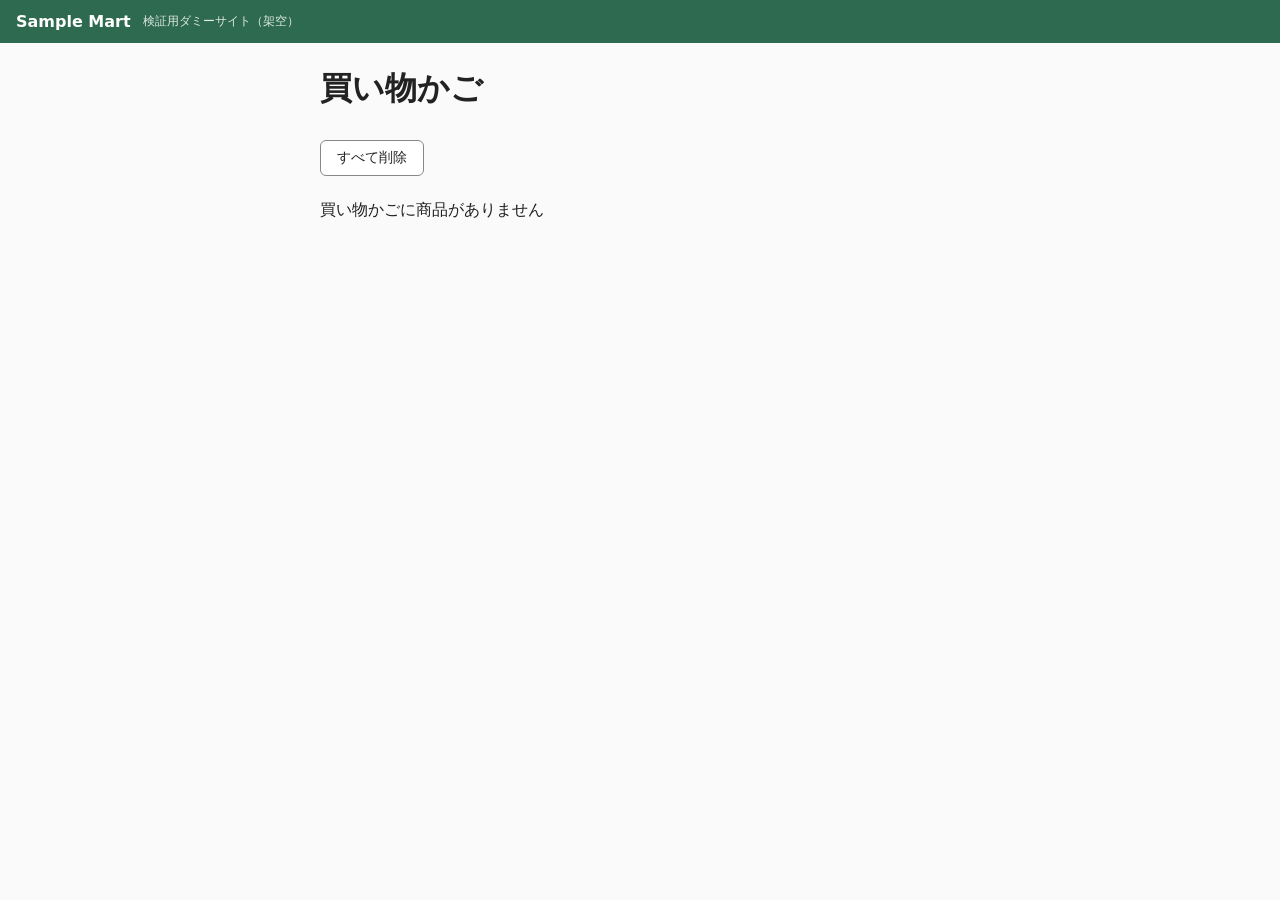
<file: cart.html>
<!doctype html>
<html lang="ja"><head><meta charset="utf-8"><meta name="viewport" content="width=device-width,initial-scale=1">
<title>買い物かご | Sample Mart</title><link rel="stylesheet" href="style.css"><script src="app.js"></script></head>
<body data-page="cart"><header class="bar"><span class="logo">Sample Mart</span><span class="demo">検証用ダミーサイト（架空）</span></header><main>
<h1 data-testid="cart-title">買い物かご</h1>
<button data-testid="delete-all-items-button">すべて削除</button>
<p data-testid="cart-empty" hidden>買い物かごに商品がありません</p>
<section data-testid="cart-list" hidden>
<div class="row" data-testid="cart-row" data-index="1"><span data-testid="cart-item-name"></span>
<label>数量 <select data-testid="quantity-select"><option>1</option><option>2</option><option>3</option></select></label></div>
<p>小計 <strong data-testid="cart-subtotal"></strong></p>
<a class="btn primary" href="payment.html" data-testid="commit-order-button" data-index="1">ご購入手続き</a>
</section>
</main></body></html>
</file>
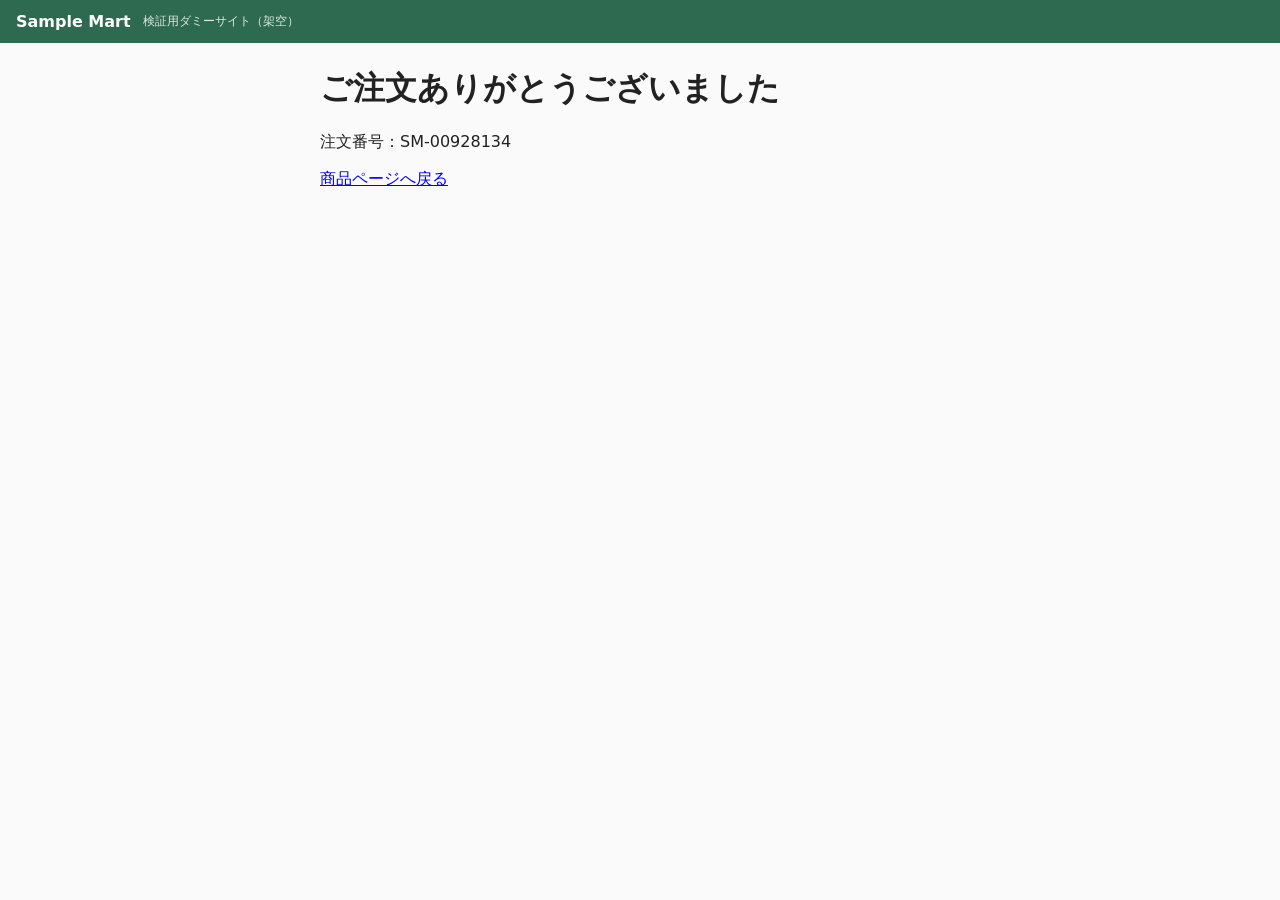
<file: complete.html>
<!doctype html>
<html lang="ja"><head><meta charset="utf-8"><meta name="viewport" content="width=device-width,initial-scale=1">
<title>注文完了 | Sample Mart</title><link rel="stylesheet" href="style.css"><script src="app.js"></script></head>
<body data-page="complete"><header class="bar"><span class="logo">Sample Mart</span><span class="demo">検証用ダミーサイト（架空）</span></header><main>
<h1 data-testid="complete-title">ご注文ありがとうございました</h1>
<p>注文番号：<span data-testid="order-number"></span></p>
<a href="item.html">商品ページへ戻る</a>
</main></body></html>
</file>
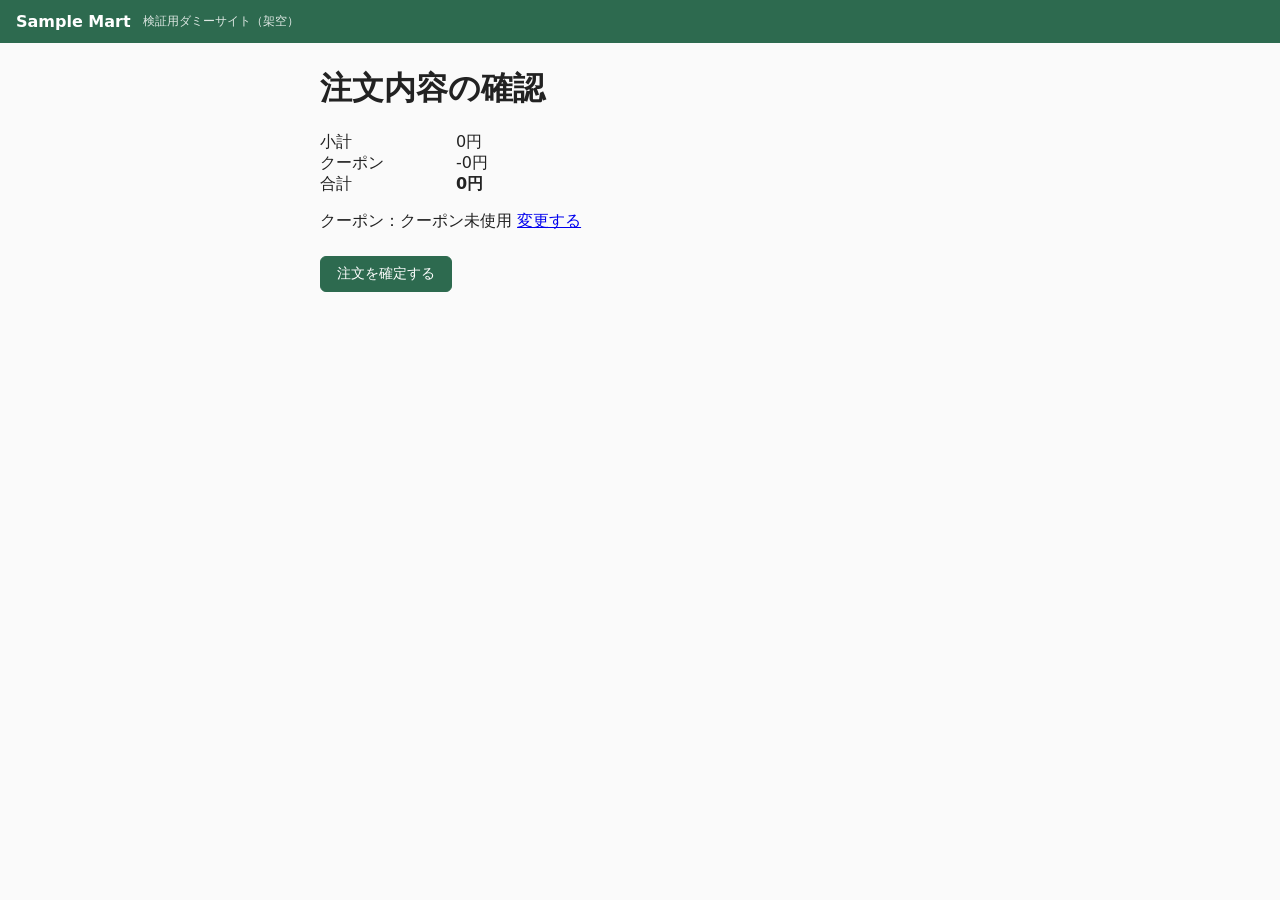
<file: confirm.html>
<!doctype html>
<html lang="ja"><head><meta charset="utf-8"><meta name="viewport" content="width=device-width,initial-scale=1">
<title>注文内容の確認 | Sample Mart</title><link rel="stylesheet" href="style.css"><script src="app.js"></script></head>
<body data-page="confirm"><header class="bar"><span class="logo">Sample Mart</span><span class="demo">検証用ダミーサイト（架空）</span></header><main>
<h1 data-testid="confirm-order-title">注文内容の確認</h1>
<p data-testid="loading">読み込み中…</p>
<section data-testid="order-summary" hidden>
<dl><dt>小計</dt><dd data-testid="confirm-subtotal"></dd>
<dt>クーポン</dt><dd data-testid="coupon-discount"></dd>
<dt>合計</dt><dd class="total" data-testid="total-price"></dd></dl>
<p>クーポン：<span data-testid="coupon-usage-status"></span>
<a href="coupon.html" data-testid="coupon-usage-update-button">変更する</a></p>
<a class="btn primary" href="complete.html" data-testid="order-button">注文を確定する</a>
</section>
</main></body></html>
</file>
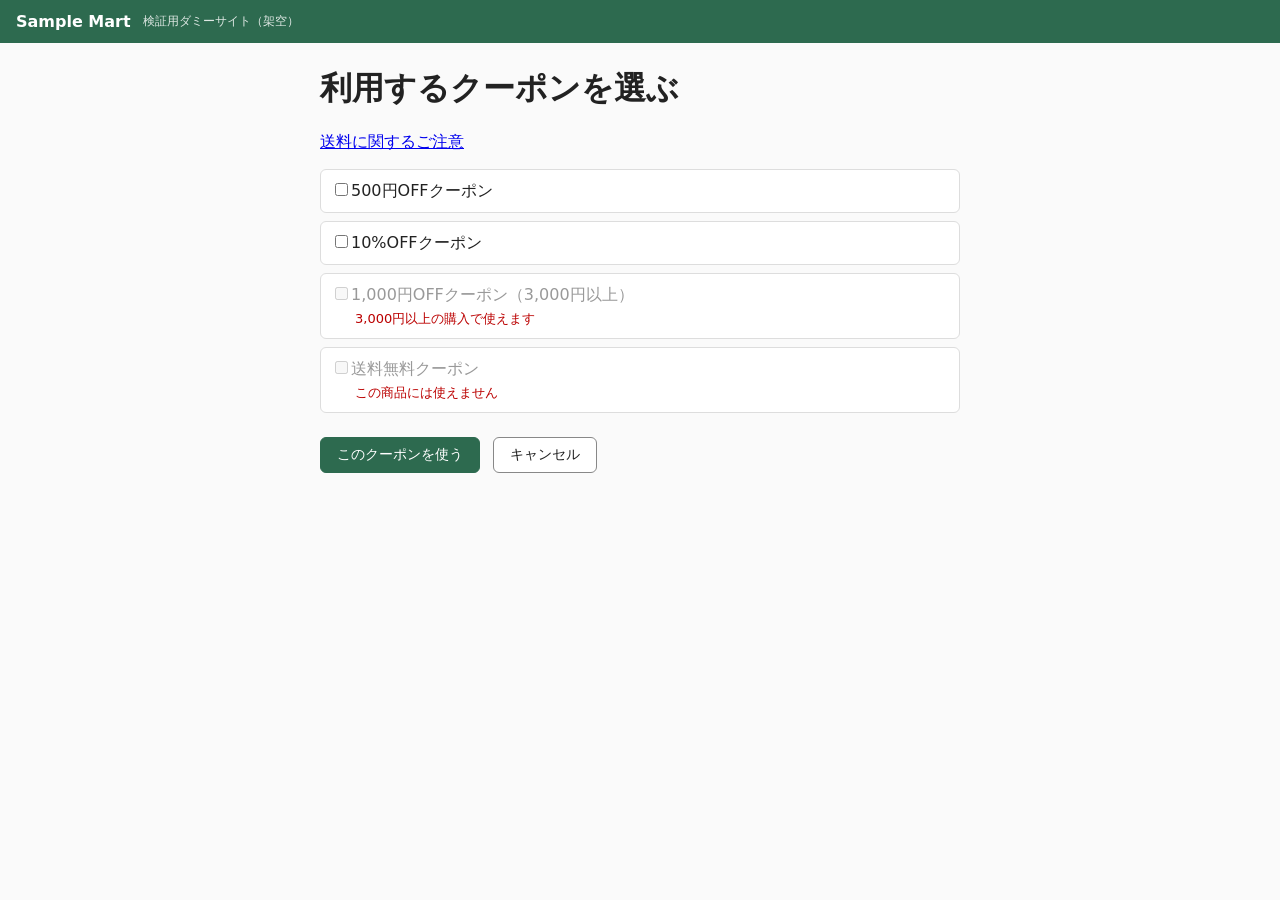
<file: coupon.html>
<!doctype html>
<html lang="ja"><head><meta charset="utf-8"><meta name="viewport" content="width=device-width,initial-scale=1">
<title>クーポンの利用 | Sample Mart</title><link rel="stylesheet" href="style.css"><script src="app.js"></script></head>
<body data-page="coupon"><header class="bar"><span class="logo">Sample Mart</span><span class="demo">検証用ダミーサイト（架空）</span></header><main>
<h1 data-testid="coupon-title" hidden>利用するクーポンを選ぶ</h1>
<p data-testid="loading">読み込み中…</p>
<a href="#" data-testid="notes-on-shipping-charges">送料に関するご注意</a>
<div class="modal" data-testid="shipping-notes-modal" hidden><p data-testid="shipping-notes-text">送料無料クーポンは、一部の商品には使えません。</p><button data-testid="shipping-notes-close-button">閉じる</button></div>
<ul class="coupons" data-testid="coupon-list" hidden></ul>
<button class="primary" data-testid="next-button">このクーポンを使う</button>
<button data-testid="cancel-button">キャンセル</button>
</main></body></html>
</file>
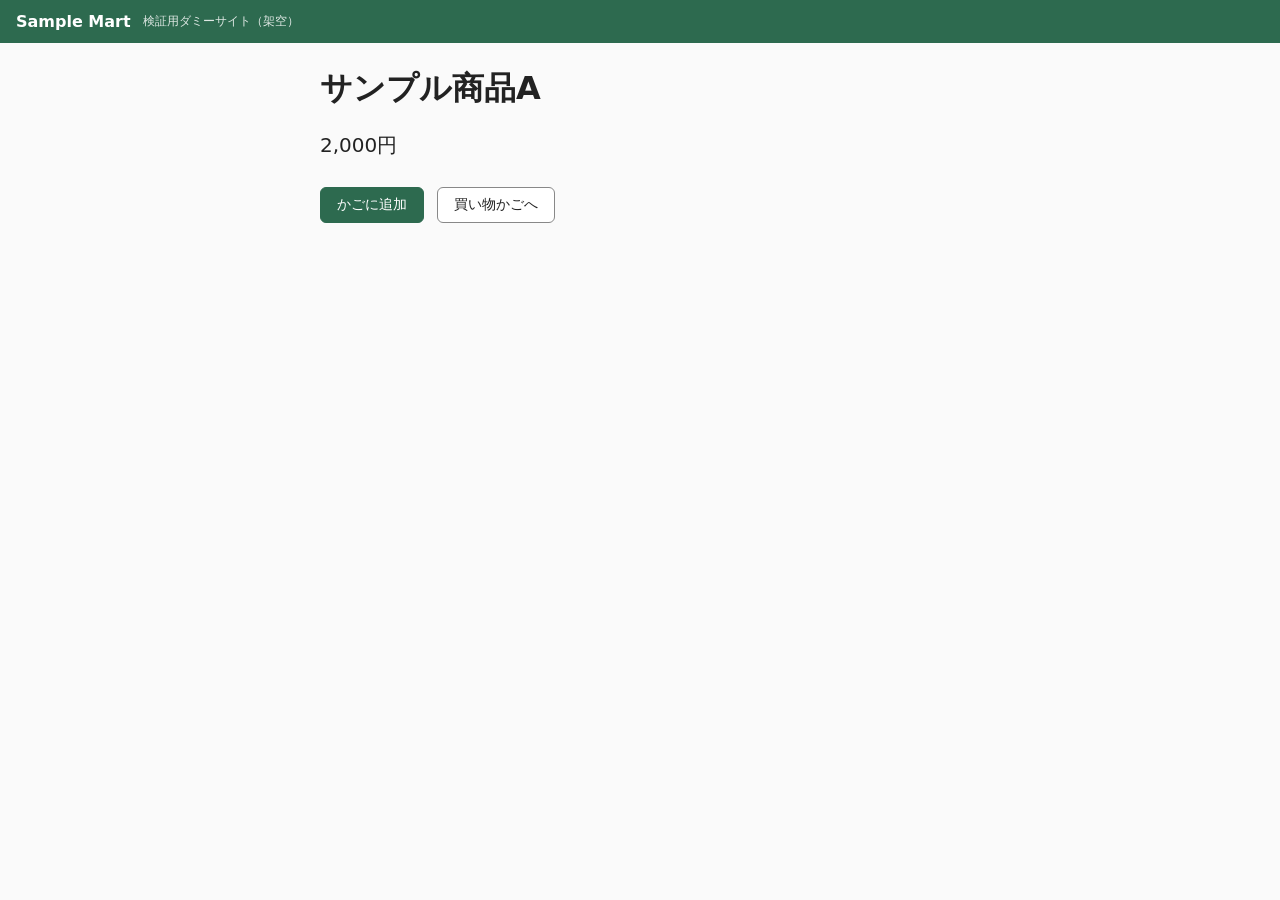
<file: item.html>
<!doctype html>
<html lang="ja"><head><meta charset="utf-8"><meta name="viewport" content="width=device-width,initial-scale=1">
<title>商品ページ | Sample Mart</title><link rel="stylesheet" href="style.css"><script src="app.js"></script></head>
<body data-page="item"><header class="bar"><span class="logo">Sample Mart</span><span class="demo">検証用ダミーサイト（架空）</span></header><main>
<h1 data-testid="item-name"></h1>
<p class="price" data-testid="item-price"></p>
<button class="primary" data-testid="add-to-cart-button">かごに追加</button>
<p class="ok" data-testid="added-to-cart-message" hidden>商品をかごに追加しました</p>
<a class="btn" href="cart.html" data-testid="go-to-cart-button">買い物かごへ</a>
</main></body></html>
</file>
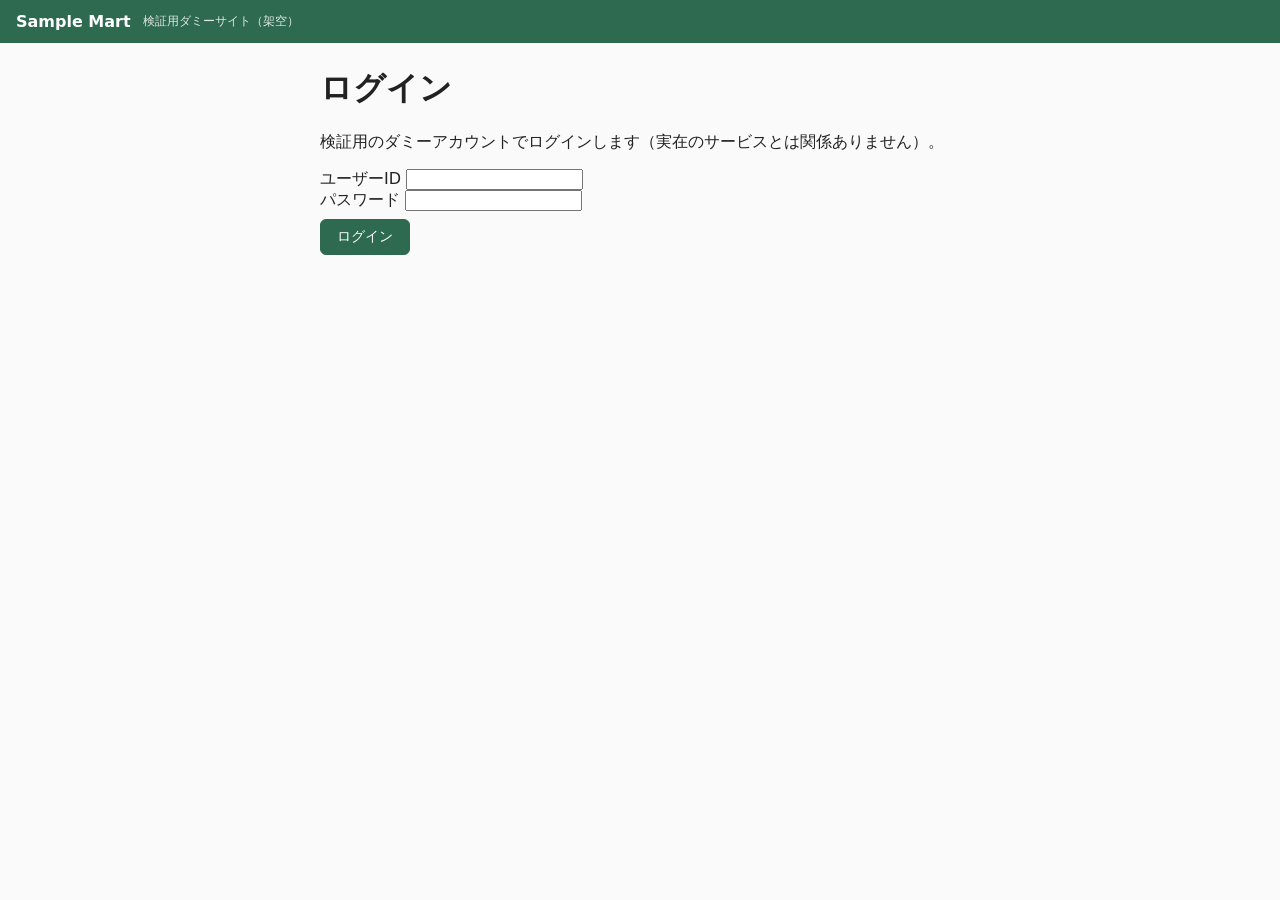
<file: login.html>
<!doctype html>
<html lang="ja"><head><meta charset="utf-8"><meta name="viewport" content="width=device-width,initial-scale=1">
<title>ログイン | Sample Mart</title><link rel="stylesheet" href="style.css"><script src="app.js"></script></head>
<body data-page="login"><header class="bar"><span class="logo">Sample Mart</span><span class="demo">検証用ダミーサイト（架空）</span></header><main>
<h1 data-testid="login-title">ログイン</h1>
<p>検証用のダミーアカウントでログインします（実在のサービスとは関係ありません）。</p>
<label>ユーザーID <input data-testid="login-id-input" autocomplete="off"></label><br>
<label>パスワード <input type="password" data-testid="password-input" autocomplete="off"></label><br>
<button class="primary" data-testid="login-button">ログイン</button>
<p class="note" data-testid="login-error" hidden>ユーザーIDまたはパスワードが違います</p>
</main></body></html>
</file>
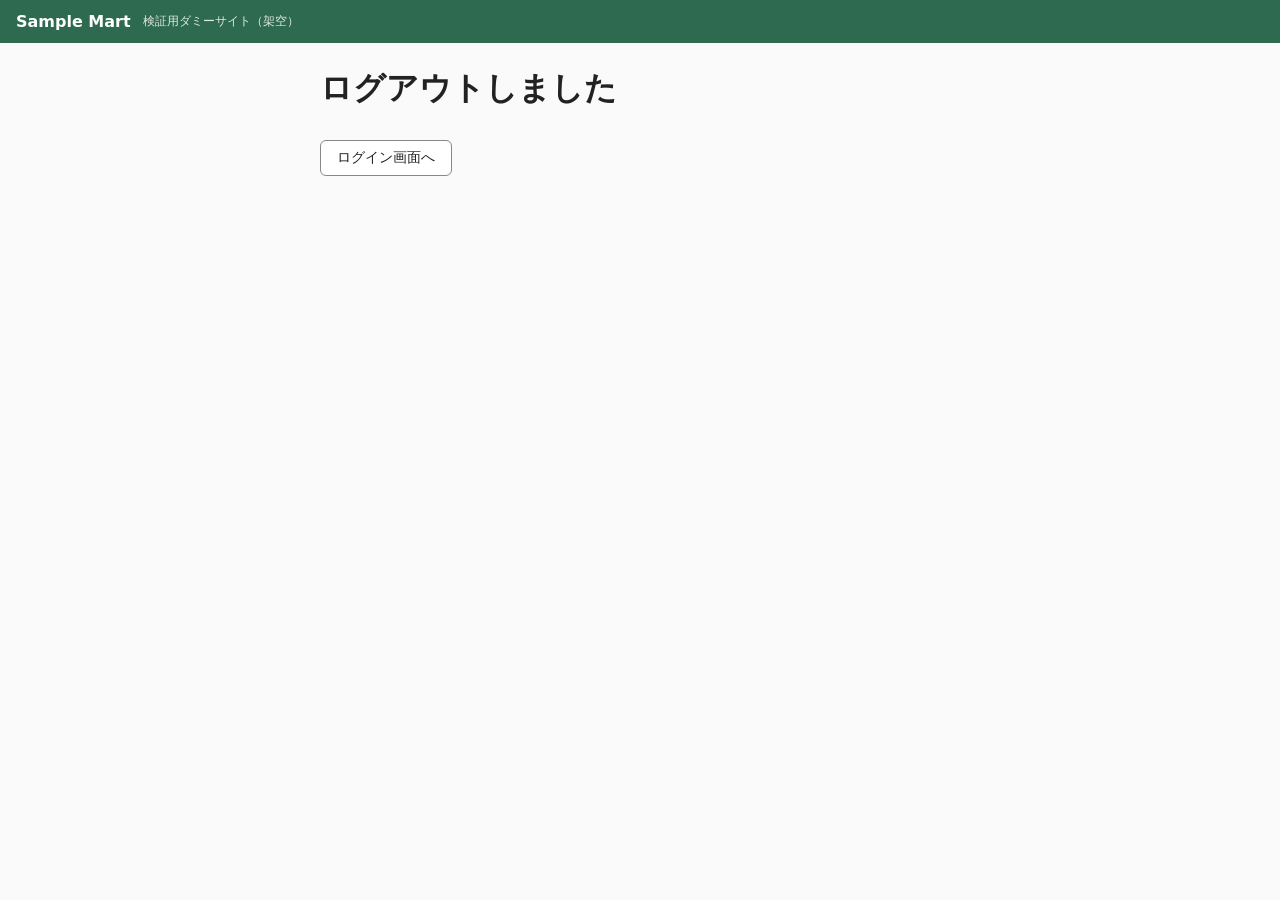
<file: logout.html>
<!doctype html>
<html lang="ja"><head><meta charset="utf-8"><meta name="viewport" content="width=device-width,initial-scale=1">
<title>ログアウト | Sample Mart</title><link rel="stylesheet" href="style.css"><script src="app.js"></script></head>
<body data-page="logout"><header class="bar"><span class="logo">Sample Mart</span><span class="demo">検証用ダミーサイト（架空）</span></header><main>
<h1 data-testid="logout-title">ログアウトしました</h1>
<a class="btn" href="login.html" data-testid="go-to-login-button">ログイン画面へ</a>
</main></body></html>
</file>
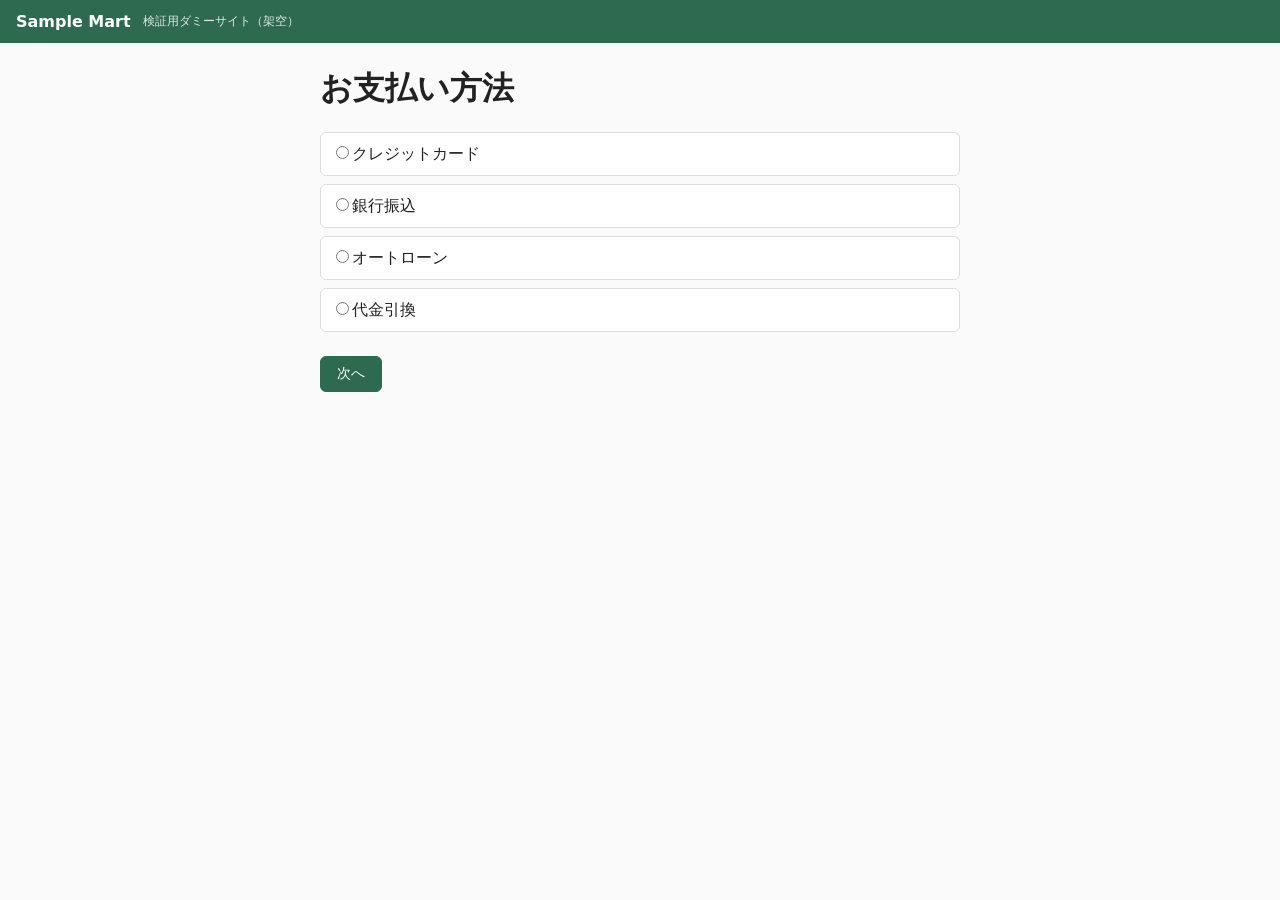
<file: payment.html>
<!doctype html>
<html lang="ja"><head><meta charset="utf-8"><meta name="viewport" content="width=device-width,initial-scale=1">
<title>お支払い方法 | Sample Mart</title><link rel="stylesheet" href="style.css"><script src="app.js"></script></head>
<body data-page="payment"><header class="bar"><span class="logo">Sample Mart</span><span class="demo">検証用ダミーサイト（架空）</span></header><main>
<h1 data-testid="payment-title">お支払い方法</h1>
<ul class="coupons" data-testid="payment-method-list">
<li class="coupon-row" data-testid="payment-method-row" data-index="クレジットカード"><label><input type="radio" name="pay" value="クレジットカード" data-testid="payment-method-radio-button">クレジットカード</label></li>
<li class="coupon-row" data-testid="payment-method-row" data-index="銀行振込"><label><input type="radio" name="pay" value="銀行振込" data-testid="payment-method-radio-button">銀行振込</label></li>
<li class="coupon-row" data-testid="payment-method-row" data-index="オートローン"><label><input type="radio" name="pay" value="オートローン" data-testid="payment-method-radio-button">オートローン</label></li>
<li class="coupon-row" data-testid="payment-method-row" data-index="代金引換"><label><input type="radio" name="pay" value="代金引換" data-testid="payment-method-radio-button">代金引換</label></li>
</ul>
<button class="primary" data-testid="next-button">次へ</button>
</main></body></html>
</file>
<file: style.css>
body{margin:0;font-family:system-ui,sans-serif;background:#fafafa;color:#222}
.bar{display:flex;gap:12px;align-items:center;padding:12px 16px;background:#2d6a4f;color:#fff}.logo{font-weight:700}.demo{font-size:12px;opacity:.85}
main{max-width:640px;margin:24px auto;padding:0 16px}.price{font-size:20px}.ok{color:#2d6a4f}
button,.btn{display:inline-block;padding:8px 16px;margin:8px 8px 8px 0;border:1px solid #888;border-radius:6px;background:#fff;color:#222;text-decoration:none;font-size:14px;cursor:pointer}
.primary{background:#2d6a4f;color:#fff;border-color:#2d6a4f}
.coupons{list-style:none;padding:0}.coupon-row{padding:10px;border:1px solid #ddd;border-radius:6px;margin:8px 0;background:#fff}.coupon-row.disabled{color:#999}
.note{margin:4px 0 0 24px;font-size:13px;color:#b00}dl{display:grid;grid-template-columns:6em 1fr}.total{font-weight:700}.row{display:flex;gap:16px;align-items:center}
.modal{border:1px solid #888;border-radius:8px;padding:12px;margin:8px 0;background:#fff}
.user{margin-left:auto;font-size:12px}
</file>
